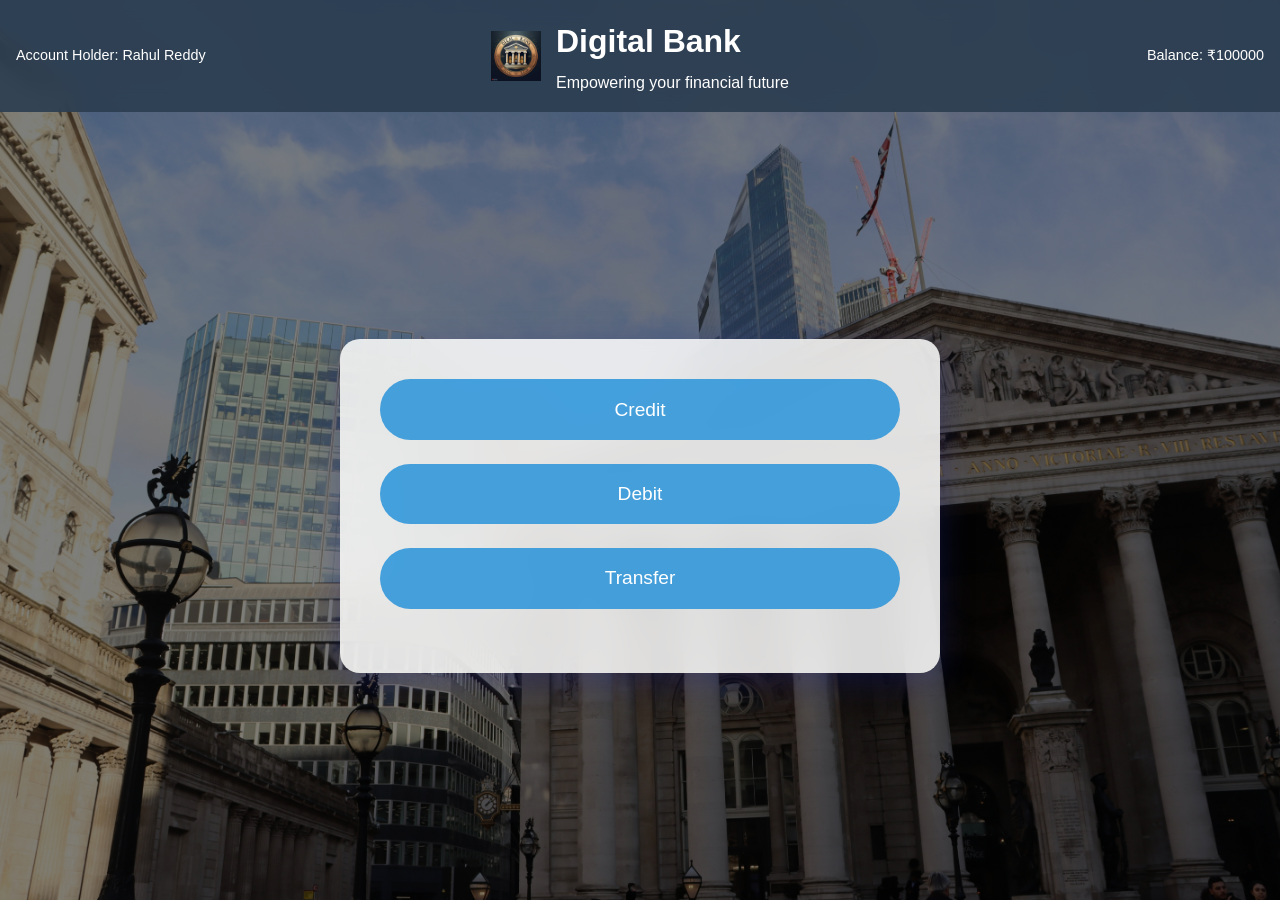
<file: public/index.html>
<!DOCTYPE html>
<html lang="en">
<head>
    <meta charset="UTF-8">
    <meta name="viewport" content="width=device-width, initial-scale=1.0">
    <title>Digital Bank</title>
    <link rel="stylesheet" href="css/styles.css">
    <!-- Link the favicon -->
    <link rel="icon" href="images/logo.jpg" type="image/jpeg">
    <!-- If your favicon is an .ico file, use the following line instead -->
    <!-- <link rel="icon" href="images/favicon.ico" type="image/x-icon"> -->
</head>
<body class="main-page">
    <header>
        <div id="account-holder">
            <p>Account Holder: Rahul Reddy</p>
        </div>
        <div class="bank-info">
            <img src="images/logo.jpg" alt="Digital Logo" class="logo">
            <div class="bank-name">
                <h1> Digital Bank </h1>
                <h3>Empowering your financial future</h3>
            </div>
        </div>
        <div id="balance-info">
            <p>Balance: ₹<span id="balance">100000</span></p>
        </div>
    </header>
    <main>
        <div class="container">
            <button onclick="location.href='credit.html'">Credit</button>
            <button onclick="location.href='debit.html'">Debit</button>
            <button onclick="location.href='transfer.html'">Transfer</button>
        </div>
    </main>
    <script src="js/main.js"></script>
</body>
</html>
</file>
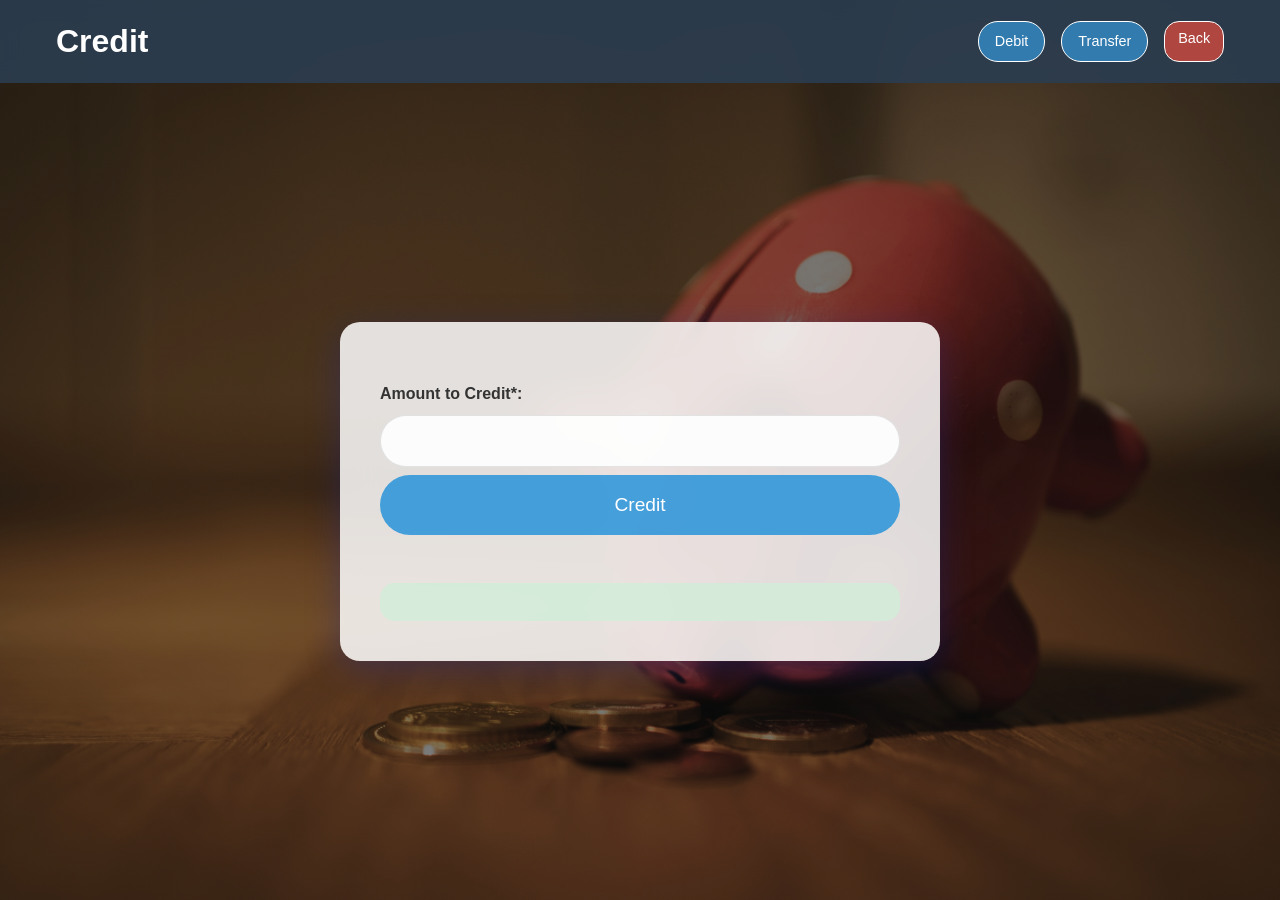
<file: public/credit.html>
<!DOCTYPE html>
<html lang="en">
<head>
    <meta charset="UTF-8">
    <meta name="viewport" content="width=device-width, initial-scale=1.0">
    <title>Credit - Digital Bank</title>
    <link rel="stylesheet" href="css/styles.css">
    <!-- Link the favicon -->
    <link rel="icon" href="images/logo.jpg" type="image/jpeg">
    <!-- <link rel="stylesheet" href="https://cdnjs.cloudflare.com/ajax/libs/font-awesome/6.4.0/css/all.min.css"> -->
</head>
<body class="credit-page">
    <header>
        <div class="header-container">
            <h1 class="header-title">Credit</h1>
            <nav class="header-nav">
                <a href="debit.html" class="nav-button">Debit</a>
                <a href="transfer.html" class="nav-button">Transfer</a>
                <a href="index.html" class="back-button">Back</a>
            </nav>
        </div>
    </header>
    <main>
        <div class="container">
            <form id="credit-form">
                <label for="credit-amount">Amount to Credit*:</label>
                <input type="number" id="credit-amount" required>
                <div id="credit-amount-error" class="error"></div>
                <button type="submit">Credit</button>
            </form>
            <div id="acknowledgment"></div>
        </div>
    </main>
    <script src="js/credit.js"></script>
</body>
</html>
</file>
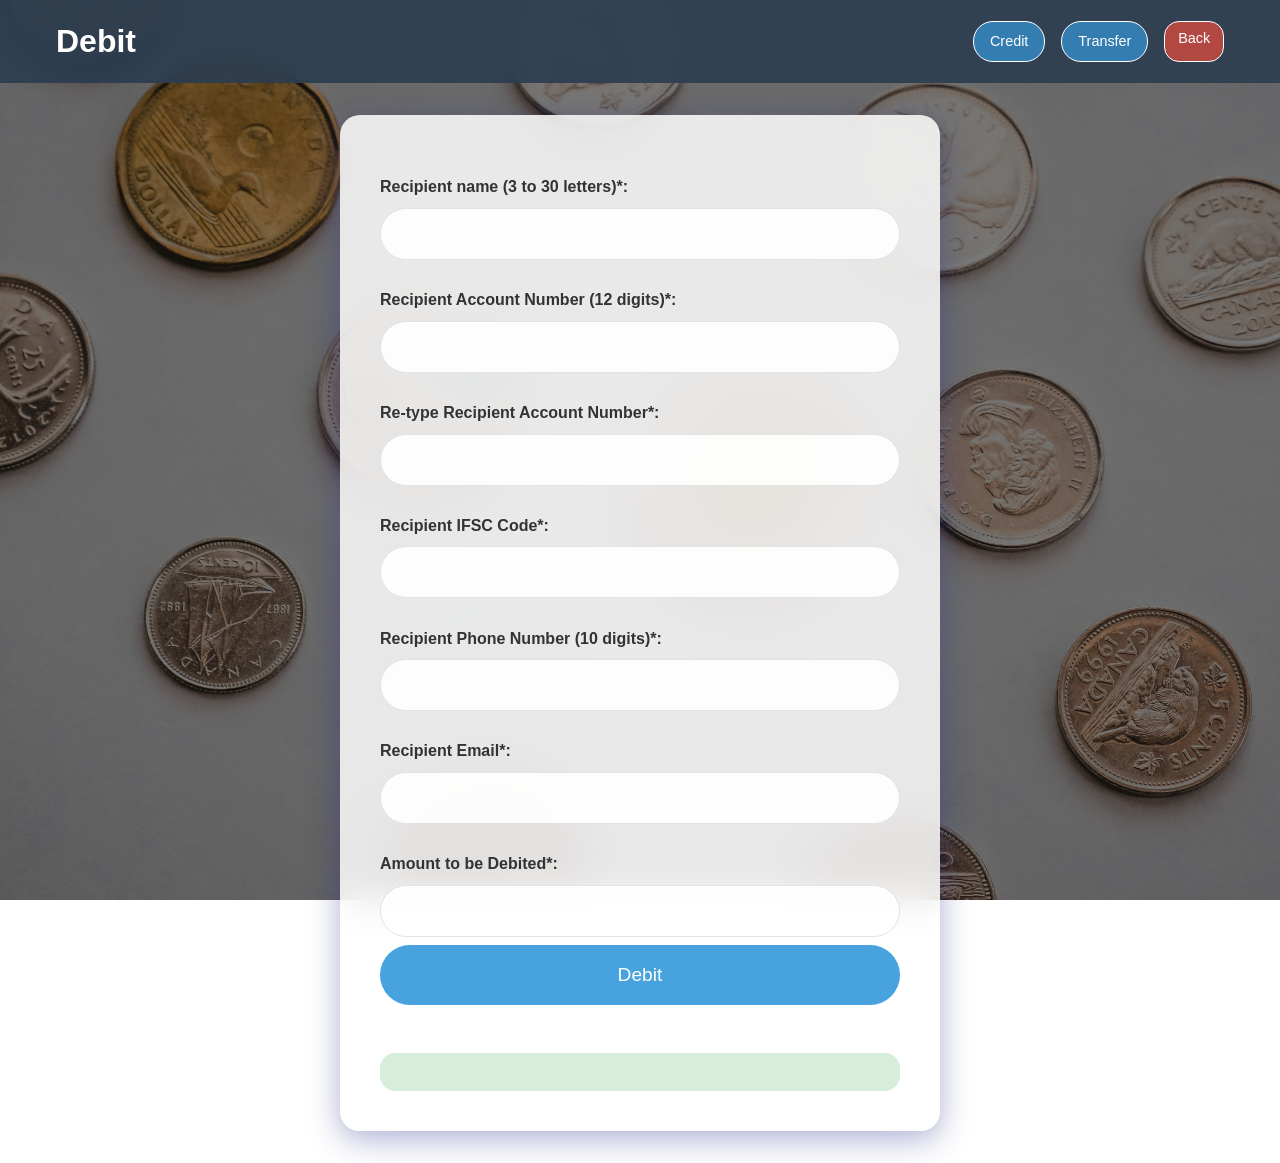
<file: public/debit.html>
<!DOCTYPE html>
<html lang="en">
<head>
    <meta charset="UTF-8">
    <meta name="viewport" content="width=device-width, initial-scale=1.0">
    <title>Debit - Bank Transaction System</title>
    <link rel="stylesheet" href="css/styles.css">
    <link rel="icon" href="images/logo.jpg" type="image/jpeg">
</head>
<body class="debit-page">
    <header>
        <div class="header-container">
            <h1 class="header-title">Debit</h1>
            <nav class="header-nav">
                <a href="credit.html" class="nav-button">Credit</a>
                <a href="transfer.html" class="nav-button">Transfer</a>
                <a href="index.html" class="back-button">Back</a>
            </nav>
        </div> 
    </header>
    <main>
        <div class="container">
            <form id="debit-form">
                <label for="user-name">Recipient name (3 to 30 letters)*:</label>
                <input type="text" id="user-name" required>
                <div id="user-name-error" class="error"></div>

                <label for="account-number">Recipient Account Number (12 digits)*:</label>
                <input type="text" id="account-number" required>
                <div id="account-number-error" class="error"></div>

                <label for="retype-account-number">Re-type Recipient Account Number*:</label>
                <input type="text" id="retype-account-number" required>
                <div id="retype-account-number-error" class="error"></div>

                <label for="ifsc-code">Recipient IFSC Code*:</label>
                <input type="text" id="ifsc-code" required>
                <div id="ifsc-code-error" class="error"></div>

                <label for="phone-number">Recipient Phone Number (10 digits)*:</label>
                <input type="tel" id="phone-number" required>
                <div id="phone-number-error" class="error"></div>

                <label for="email">Recipient Email*:</label>
                <input type="email" id="email" required>
                <div id="email-error" class="error"></div>

                <label for="debit-amount">Amount to be Debited*:</label>
                <input type="number" id="debit-amount" required>
                <div id="debit-amount-error" class="error"></div>

                <button type="submit">Debit</button>
            </form>
            <div id="acknowledgment"></div>
        </div>
    </main>
    <script src="js/debit.js"></script>
</body>
</html>
</file>
<file: public/css/styles.css>
/* Reset and base styles */
*, *::before, *::after {
    box-sizing: border-box;
    margin: 0;
    padding: 0;
}

body {
    font-family: 'Poppins', 'Roboto', sans-serif;
    display: flex;
    flex-direction: column;
    min-height: 100vh;
    background-size: cover;
    background-position: center;
    background-attachment: fixed;
    color: #333;
    line-height: 1.6;
}

/* Header styles Semi Transparent BG with blur effect */
header {
    background-color: rgba(44, 62, 80, 0.9);
    color: white;
    padding: 1rem;
    backdrop-filter: blur(10px);
}

/* Styles for main page header */
.main-page header {
    display: flex;
    justify-content: space-between;
    align-items: center;
}

#account-holder {
    flex: 1;
    text-align: left;
    font-size: 0.9rem;
}

.bank-info {
    flex: 2;
    display: flex;
    justify-content: center;
    align-items: center;
}

.logo {
    width: 50px;
    height: 50px;
    margin-right: 15px;
}

.bank-name {
    text-align: left;
}

.bank-name h1 {
    font-size: 2rem;
    margin-bottom: 0.2rem;
}

.bank-name h3 {
    font-size: 1rem;
    font-weight: normal;
}

#balance-info {
    flex: 1;
    text-align: right;
    font-size: 0.9rem;
}

/* Removed blur effect for balance */

/* Styles for credit, debit, and transfer page headers */
.header-container {
    display: flex;
    justify-content: space-between;
    align-items: center;
    max-width: 1200px;
    margin: 0 auto;
    padding: 0 1rem;
}

.back-button {
    font-size: 0.9rem;
    color: white;
    text-decoration: none;
    padding: 0.3rem 0.8rem;
    border: 1px solid white;
    border-radius: 15px;
    transition: all 0.3s ease;
    background-color: rgba(231, 76, 60, 0.7);
}

.back-button:hover {
    background-color: rgba(231, 76, 60, 1);
}

.header-title {
    font-size: 2rem;
    margin: 0;
}

.header-nav {
    display: flex;
    gap: 1rem;
}

.nav-button {
    font-size: 0.9rem;
    color: white;
    text-decoration: none;
    padding: 0.5rem 1rem;
    border: 1px solid white;
    border-radius: 20px;
    transition: all 0.3s ease;
    background-color: rgba(52, 152, 219, 0.7);
}

.nav-button:hover {
    background-color: rgba(52, 152, 219, 1);
}

/* Main content styles */
main {
    flex-grow: 1;
    display: flex;
    justify-content: center;
    align-items: center;
    padding: 2rem;
}

.container {
    max-width: 600px;
    width: 100%;
    padding: 2.5rem;
    background-color: rgba(255, 255, 255, 0.85);
    backdrop-filter: blur(20px);
    border-radius: 20px;
    box-shadow: 0 8px 32px rgba(31, 38, 135, 0.37);
}

button {
    display: block;
    width: 100%;
    padding: 1.2rem;
    margin-bottom: 1.5rem;
    font-size: 1.2rem;
    background-color: rgba(52, 152, 219, 0.9);
    color: white;
    border: none;
    border-radius: 50px;
    cursor: pointer;
    transition: all 0.3s ease;
}

button:hover {
    background-color: rgba(41, 128, 185, 1);
    transform: translateY(-3px);
    box-shadow: 0 6px 20px rgba(0, 0, 0, 0.2);
}

button:active {
    transform: translateY(-1px);
}

/* Background images for specific pages */
.main-page { 
    background-image: linear-gradient(rgba(0, 0, 0, 0.5), rgba(0, 0, 0, 0.5)), url('../images/bgpicmain.jpg'); 
}
.credit-page { 
    background-image: linear-gradient(rgba(0, 0, 0, 0.5), rgba(0, 0, 0, 0.5)), url('../images/bgpiccredit.jpg'); 
}
.debit-page { 
    background-image: linear-gradient(rgba(0, 0, 0, 0.5), rgba(0, 0, 0, 0.5)), url('../images/bgdebit.jpg'); 
}
.transfer-page { 
    background-image: linear-gradient(rgba(0, 0, 0, 0.5), rgba(0, 0, 0, 0.5)), url('../images/bgtransfer.jpg'); 
}

/* Form styles */
form {
    display: flex;
    flex-direction: column;
}

label {
    margin-top: 1.2rem;
    font-weight: 600;
    color: #333;
}

input, select {
    padding: 1rem;
    margin-top: 0.5rem;
    border: 1px solid rgba(0, 0, 0, 0.1);
    border-radius: 50px;
    font-size: 1rem;
    background-color: rgba(255, 255, 255, 0.9);
    color: #333;
    transition: all 0.3s ease;
}

input:focus, select:focus {
    outline: none;
    background-color: white;
    box-shadow: 0 0 10px rgba(52, 152, 219, 0.5);
}

/* Styles for non-copyable account number */
.non-copyable {
    user-select: none;
    -webkit-user-select: none;
    -moz-user-select: none;
    -ms-user-select: none;
    background-color: #f0f0f0;
    padding: 1rem;
    border-radius: 50px;
    font-size: 1rem;
    color: #333;
    border: 1px solid rgba(0, 0, 0, 0.1);
    cursor: default;
    margin-top: 0.5rem;
}

.error {
    color: #e74c3c;
    font-size: 0.9rem;
    margin-top: 0.5rem;
    font-weight: bold;
}

#acknowledgment {
    margin-top: 1.5rem;
    padding: 1.2rem;
    background-color: rgba(212, 237, 218, 0.9);
    border-radius: 15px;
    color: #155724;
    font-size: 1rem;
}

/* Responsive design */
@media (max-width: 768px) {
    .main-page header {
        flex-direction: column;
        align-items: center;
        padding: 1rem 0.5rem;
    }

    #account-holder, .bank-info, #balance-info {
        margin-bottom: 0.5rem;
        text-align: center;
    }

    .bank-info {
        flex-direction: column;
    }

    .logo {
        margin-right: 0;
        margin-bottom: 10px;
    }

    .bank-name {
        text-align: center;
    }

    .header-container {
        flex-direction: column;
        gap: 1rem;
        align-items: stretch;
    }

    .back-button {
        align-self: flex-start;
    }

    .header-nav {
        width: 100%;
        justify-content: space-between;
    }

    .header-title {
        font-size: 1.5rem;
    }

    .container {
        padding: 1.5rem;
    }

    button {
        padding: 1rem;
    }
}

/* Animation for page transitions */
@keyframes fadeIn {
    from { opacity: 0; transform: translateY(20px); }
    to { opacity: 1; transform: translateY(0); }
}

.container {
    animation: fadeIn 0.5s ease-out;
}
</file>
